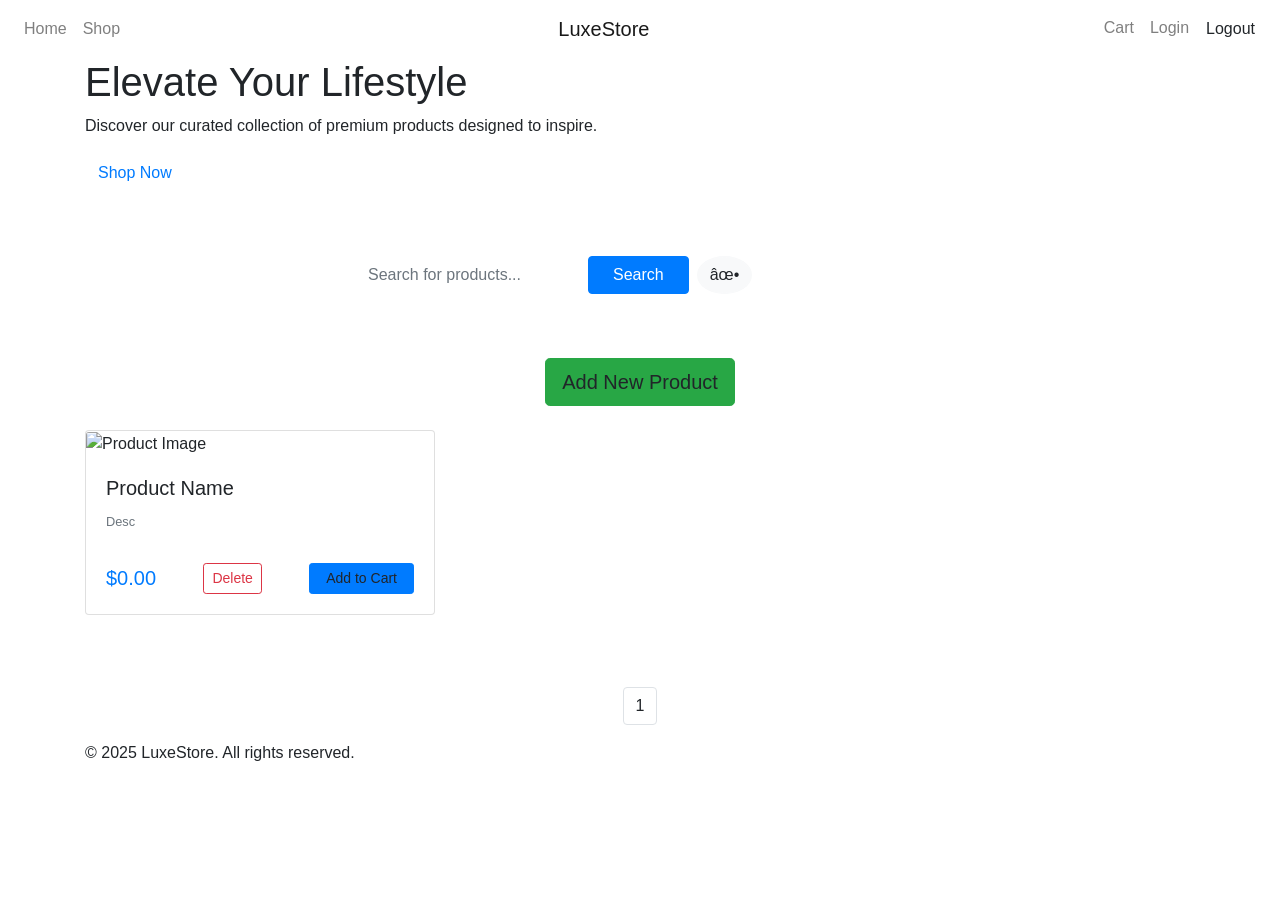
<file: Member_03_Auth_Frontend/src/main/resources/templates/index.html>
<!DOCTYPE html>
<html lang="en" xmlns:th="http://www.thymeleaf.org" xmlns:sec="http://www.thymeleaf.org/thymeleaf-extras-springsecurity6">
<head>
    <meta charset="ISO-8859-1">
    <title>Online Store</title>
    <link rel="stylesheet" href="https://stackpath.bootstrapcdn.com/bootstrap/4.1.3/css/bootstrap.min.css">
    <link rel="stylesheet" th:href="@{/css/theme.css}">
    <meta name="_csrf" th:content="${_csrf.token}" />
    <meta name="_csrf_header" th:content="${_csrf.headerName}" />
</head>
<body>

<nav class="navbar navbar-expand-lg navbar-light">
    <!-- Links Left -->
    <div class="navbar-nav mr-auto">
        <a class="nav-item nav-link" th:href="@{/}">Home</a>
        <a class="nav-item nav-link" th:href="@{/}">Shop</a>
    </div>

    <!-- Brand Center -->
    <a class="navbar-brand" href="#">LuxeStore</a>

    <!-- Links Right -->
    <div class="navbar-nav ml-auto">
        <a class="nav-item nav-link" th:href="@{/cart}">Cart</a>
        
        <a class="nav-item nav-link" th:href="@{/login}" sec:authorize="!isAuthenticated()">Login</a>

        <form th:action="@{/logout}" method="post" style="display: inline;" sec:authorize="isAuthenticated()">
            <button type="submit" class="nav-item nav-link btn btn-link" style="text-decoration: none; color: inherit;">Logout</button>
        </form>
    </div>
</nav>

<!-- Hero Section -->
<section class="hero fade-in">
    <div class="container">
        <h1>Elevate Your Lifestyle</h1>
        <p>Discover our curated collection of premium products designed to inspire.</p>
        <a href="#products" class="btn btn-hero">Shop Now</a>
    </div>
</section>

<div class="container my-5 fade-in" id="products">

    <!-- Search Bar (Styled) -->
    <div class="d-flex justify-content-center mb-5">
        <form th:action="@{/}" method="get" class="form-inline shadow-sm p-3 bg-white rounded" style="width: 100%; max-width: 600px;">
            <input type="text" name="keyword" th:value="${keyword}" class="form-control border-0 mr-2 flex-grow-1" placeholder="Search for products..." style="box-shadow: none;" />
            <button type="submit" class="btn btn-primary px-4">Search</button>
            <button type="button" class="btn btn-light ml-2 rounded-circle" onclick="window.location='/'" title="Reset">✕</button>
        </form>
    </div>

    <div sec:authorize="hasRole('ADMIN')" class="mb-4 text-center">
        <a th:href="@{/showNewProductForm}" class="btn btn-success btn-lg shadow-sm">Add New Product</a>
    </div>

    <div class="row">
        <div class="col-md-4 col-sm-6 mb-4" th:each="product : ${listProducts}">
            <div class="card h-100">
                 <a th:href="@{/product/{id}(id=${product.id})}">
                    <img class="card-img-top" th:src="@{'/product-images/' + ${product.id} + '/' + ${product.imageUrl}}" 
                        alt="Product Image" onerror="this.onerror=null;this.src='https://via.placeholder.com/300?text=No+Image';">
                 </a>
                <div class="card-body d-flex flex-column">
                    <h5 class="card-title text-truncate">
                        <a th:href="@{/product/{id}(id=${product.id})}" th:text="${product.name}">Product Name</a>
                    </h5>
                    <p class="card-text text-muted small flex-grow-1" th:text="${#strings.abbreviate(product.description, 60)}">Desc</p>
                    
                    <div class="d-flex justify-content-between align-items-center mt-3">
                        <strong class="h5 mb-0 text-primary" th:text="'$' + ${product.price}">$0.00</strong>
                        
                        <div sec:authorize="hasRole('ADMIN')">
                            <form th:action="@{/deleteProduct/{id}(id=${product.id})}" method="post" style="display: inline;">
                                <input type="hidden" name="_method" value="DELETE"/>
                                <button type="submit" class="btn btn-outline-danger btn-sm">Delete</button>
                            </form>
                        </div>
                        
                        <div sec:authorize="!hasRole('ADMIN')">
                            <a th:href="@{/addToCart/{id}(id=${product.id})}" class="btn btn-primary btn-sm px-3">Add to Cart</a>
                        </div>
                    </div>
                </div>
            </div>
        </div>
    </div>

    <!-- Pagination -->
    <div th:if="${totalPages > 1}" class="d-flex justify-content-center mt-5">
        <nav aria-label="Page navigation">
            <ul class="pagination">
                <!-- Loop pages -->
                <li class="page-item" th:each="i: ${#numbers.sequence(0, totalPages - 1)}" 
                    th:classappend="${currentPage == i} ? 'active'">
                    <a class="page-link" th:href="@{/(page=${i}, keyword=${keyword})}" th:text="${i + 1}">1</a>
                </li>
            </ul>
        </nav>
    </div>
    
    <div class="footer">
        <p>&copy; 2025 LuxeStore. All rights reserved.</p>
    </div>
</div>

<script th:src="@{/js/theme.js}"></script>
</body>
</html>
</file>
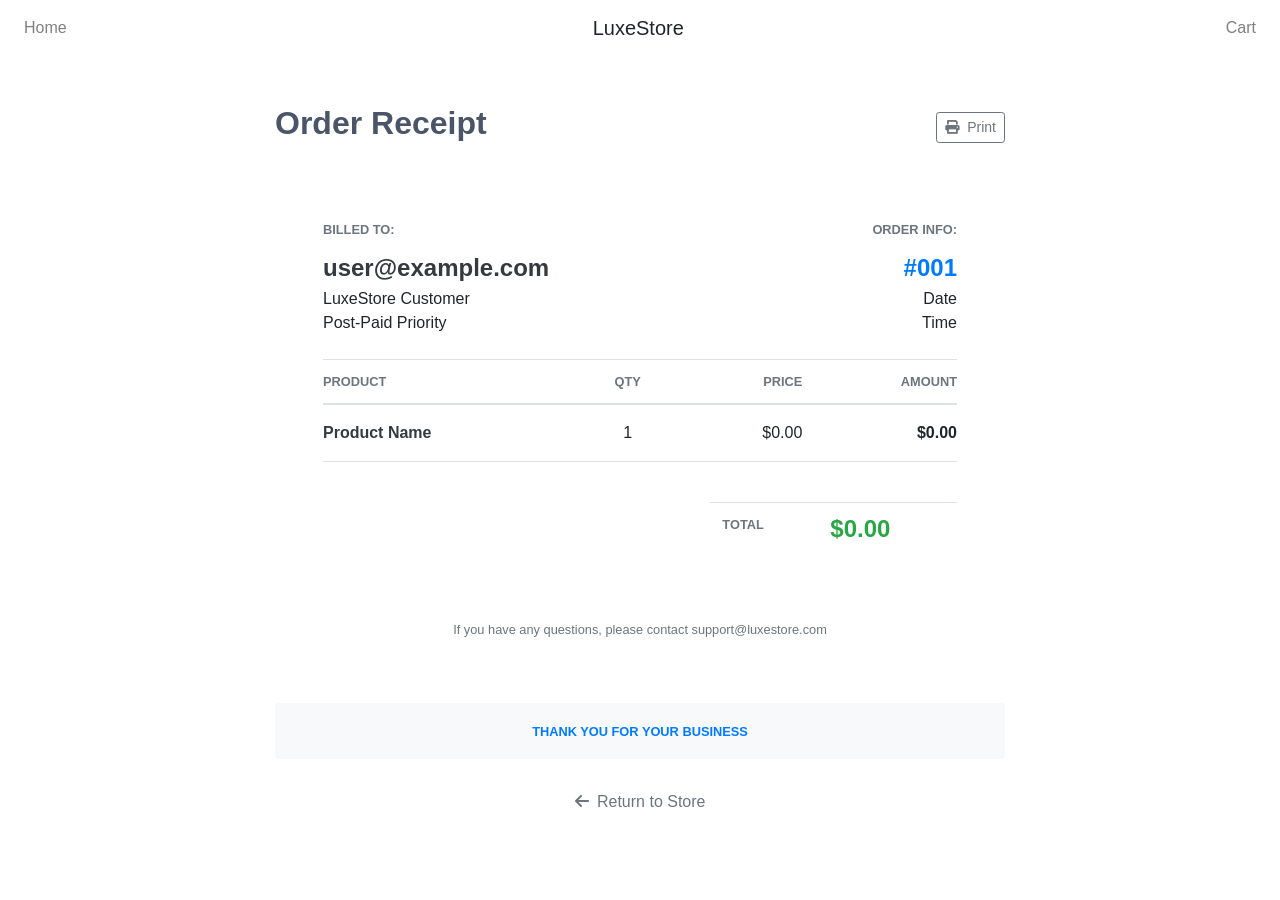
<file: Member_03_Auth_Frontend/src/main/resources/templates/bill.html>
<!DOCTYPE html>
<html lang="en" xmlns:th="http://www.thymeleaf.org"
    xmlns:sec="http://www.thymeleaf.org/thymeleaf-extras-springsecurity6">

<head>
    <meta charset="ISO-8859-1">
    <title>Order Receipt - LuxeStore</title>
    <link rel="stylesheet" href="https://stackpath.bootstrapcdn.com/bootstrap/4.1.3/css/bootstrap.min.css">
    <link rel="stylesheet" th:href="@{/css/theme.css}">
    <link rel="stylesheet" href="https://cdnjs.cloudflare.com/ajax/libs/font-awesome/6.0.0/css/all.min.css">
    <style>
        .receipt-card {
            background: #fff;
            border-top: 5px solid #667eea;
        }
    </style>
</head>

<body>

    <!-- Unified Navigation -->
    <nav class="navbar navbar-expand-lg navbar-light">
        <div class="navbar-nav mr-auto">
            <a class="nav-item nav-link" th:href="@{/}">Home</a>
        </div>

        <a class="navbar-brand" th:href="@{/}">LuxeStore</a>

        <div class="navbar-nav ml-auto">
            <a class="nav-item nav-link" th:href="@{/cart}">Cart</a>
        </div>
    </nav>

    <div class="container my-5 fade-in">
        <div class="row justify-content-center">
            <div class="col-lg-8">
                <div class="d-flex justify-content-between align-items-center mb-4">
                    <h2 class="font-weight-bold" style="color: #4a5568;">Order Receipt</h2>
                    <button onclick="window.print()" class="btn btn-outline-secondary btn-sm shadow-sm">
                        <i class="fas fa-print mr-1"></i> Print
                    </button>
                </div>

                <div class="card shadow-md border-0 rounded receipt-card">
                    <div class="card-body p-5">
                        <div class="row mb-4">
                            <div class="col-sm-6">
                                <h5 class="mb-3 font-weight-bold text-uppercase small text-muted">Billed To:</h5>
                                <h4 class="text-dark font-weight-bold mb-1" th:text="${order.user.email}">
                                    user@example.com</h4>
                                <div>LuxeStore Customer</div>
                                <div>Post-Paid Priority</div>
                            </div>
                            <div class="col-sm-6 text-sm-right">
                                <h5 class="mb-3 font-weight-bold text-uppercase small text-muted">Order Info:</h5>
                                <h4 class="text-primary font-weight-bold mb-1">#<span th:text="${order.id}">001</span>
                                </h4>
                                <div th:text="${#dates.format(order.orderDate, 'dd MMMM yyyy')}">Date</div>
                                <div th:text="${#dates.format(order.orderDate, 'HH:mm')}">Time</div>
                            </div>
                        </div>

                        <div class="table-responsive">
                            <table class="table table-borderless">
                                <thead class="border-bottom">
                                    <tr class="text-uppercase small text-muted font-weight-bold">
                                        <th class="pl-0">Product</th>
                                        <th class="text-center">Qty</th>
                                        <th class="text-right">Price</th>
                                        <th class="text-right pr-0">Amount</th>
                                    </tr>
                                </thead>
                                <tbody>
                                    <tr th:each="item : ${order.orderItems}" class="border-bottom">
                                        <td class="pl-0 py-3">
                                            <div class="font-weight-bold text-dark" th:text="${item.product.name}">
                                                Product Name</div>
                                        </td>
                                        <td class="text-center py-3" th:text="${item.quantity}">1</td>
                                        <td class="text-right py-3" th:text="'$' + ${item.priceAtPurchase}">$0.00</td>
                                        <td class="text-right pr-0 py-3 font-weight-bold"
                                            th:text="'$' + (${item.priceAtPurchase} * ${item.quantity})">$0.00</td>
                                    </tr>
                                </tbody>
                            </table>
                        </div>

                        <div class="row mt-4">
                            <div class="col-sm-5 ml-auto">
                                <table class="table table-clear">
                                    <tbody>
                                        <tr>
                                            <td class="left font-weight-bold text-uppercase small text-muted">Total</td>
                                            <td class="right font-weight-bold h4 text-success"
                                                th:text="'$' + ${order.totalAmount}">$0.00</td>
                                        </tr>
                                    </tbody>
                                </table>
                            </div>
                        </div>

                        <div class="text-center mt-5">
                            <p class="text-muted small">If you have any questions, please contact support@luxestore.com
                            </p>
                        </div>
                    </div>
                    <div class="card-footer bg-light border-0 py-3 text-center">
                        <a th:href="@{/}" class="font-weight-bold text-primary small"
                            style="text-decoration: none;">THANK YOU FOR YOUR BUSINESS</a>
                    </div>
                </div>

                <div class="text-center mt-4">
                    <a th:href="@{/}" class="btn btn-link text-muted"><i class="fas fa-arrow-left mr-1"></i> Return to
                        Store</a>
                </div>
            </div>
        </div>
    </div>

    <script th:src="@{/js/theme.js}"></script>
</body>

</html>
</file>
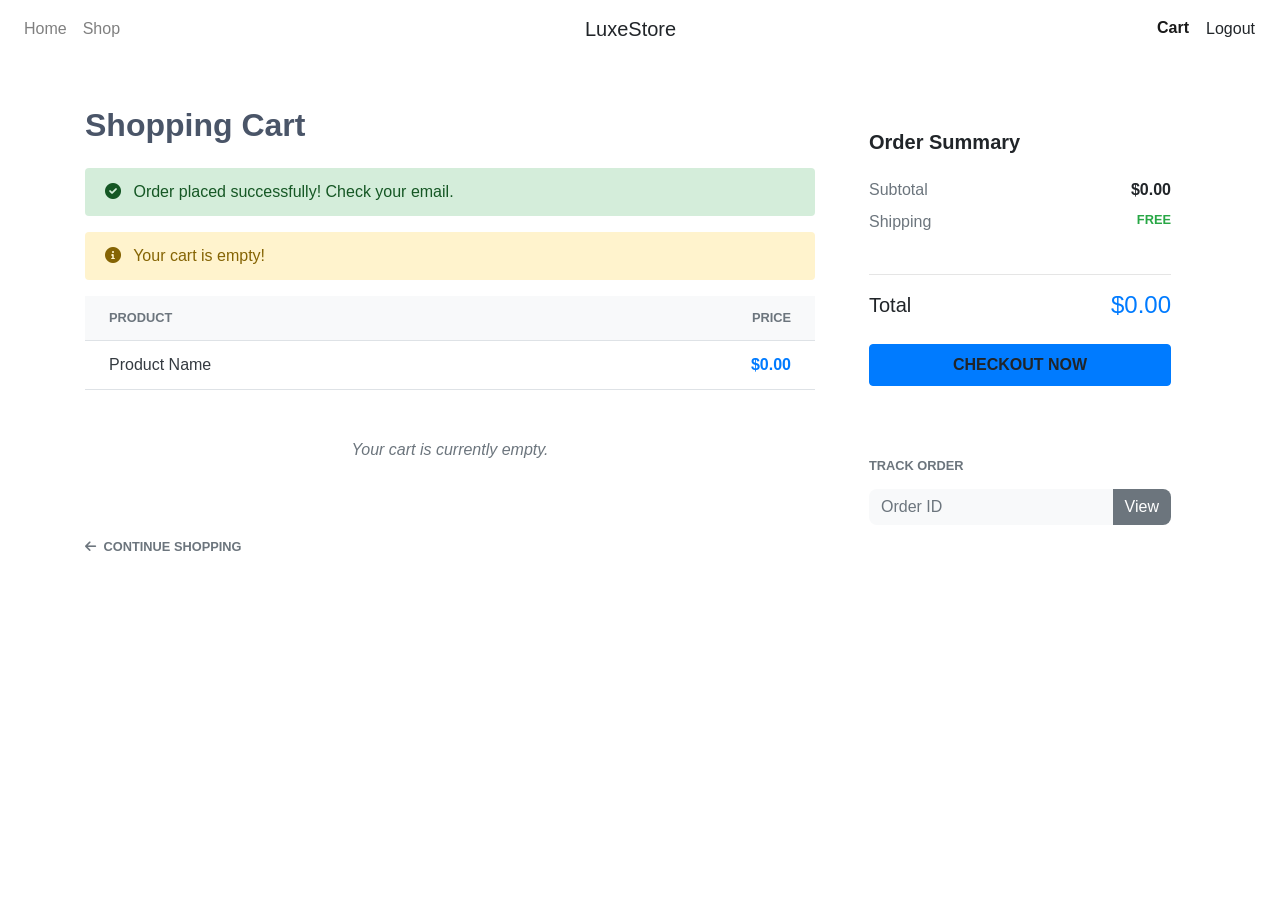
<file: Member_03_Auth_Frontend/src/main/resources/templates/cart.html>
<!DOCTYPE html>
<html lang="en" xmlns:th="http://www.thymeleaf.org"
    xmlns:sec="http://www.thymeleaf.org/thymeleaf-extras-springsecurity6">

<head>
    <title>Your Cart - LuxeStore</title>
    <link rel="stylesheet" href="https://stackpath.bootstrapcdn.com/bootstrap/4.1.3/css/bootstrap.min.css">
    <link rel="stylesheet" th:href="@{/css/theme.css}">
    <link rel="stylesheet" href="https://cdnjs.cloudflare.com/ajax/libs/font-awesome/6.0.0/css/all.min.css">
</head>

<body>

    <!-- Unified Navigation -->
    <nav class="navbar navbar-expand-lg navbar-light">
        <!-- Links Left -->
        <div class="navbar-nav mr-auto">
            <a class="nav-item nav-link" th:href="@{/}">Home</a>
            <a class="nav-item nav-link" th:href="@{/}">Shop</a>
        </div>

        <!-- Brand Center -->
        <a class="navbar-brand" th:href="@{/}">LuxeStore</a>

        <!-- Links Right -->
        <div class="navbar-nav ml-auto">
            <a class="nav-item nav-link active font-weight-bold" th:href="@{/cart}">Cart</a>

            <form th:action="@{/logout}" method="post" style="display: inline;" sec:authorize="isAuthenticated()">
                <button type="submit" class="nav-item nav-link btn btn-link"
                    style="text-decoration: none; color: inherit;">Logout</button>
            </form>
        </div>
    </nav>


    <div class="container my-5 fade-in">
        <div class="row">
            <div class="col-lg-8">
                <h2 class="mb-4 font-weight-bold" style="color: #4a5568;">Shopping Cart</h2>

                <div th:if="${param.success}" class="alert alert-success border-0 shadow-sm rounded">
                    <i class="fas fa-check-circle mr-2"></i> Order placed successfully! Check your email.
                </div>

                <div th:if="${param.error}" class="alert alert-warning border-0 shadow-sm rounded">
                    <i class="fas fa-info-circle mr-2"></i> Your cart is empty!
                </div>

                <div class="card shadow-sm border-0 rounded overflow-hidden">
                    <table class="table table-hover mb-0">
                        <thead class="bg-light text-muted small text-uppercase">
                            <tr>
                                <th scope="col" class="border-0 pl-4">Product</th>
                                <th scope="col" class="border-0 text-right pr-4">Price</th>
                            </tr>
                        </thead>
                        <tbody>
                            <tr th:each="item : ${cartItems}">
                                <td class="pl-4 align-middle">
                                    <span class="font-weight-600 text-dark" th:text="${item.name}">Product Name</span>
                                </td>
                                <td class="text-right pr-4 align-middle">
                                    <span class="text-primary font-weight-bold"
                                        th:text="'$' + ${item.price}">$0.00</span>
                                </td>
                            </tr>
                            <tr th:if="${#lists.isEmpty(cartItems)}">
                                <td colspan="2" class="text-center py-5 text-muted">
                                    <i>Your cart is currently empty.</i>
                                </td>
                            </tr>
                        </tbody>
                    </table>
                </div>

                <div class="mt-4">
                    <a th:href="@{/}" class="text-muted small font-weight-bold" style="text-decoration: none;">
                        <i class="fas fa-arrow-left mr-1"></i> CONTINUE SHOPPING
                    </a>
                </div>
            </div>

            <div class="col-lg-4 mt-5 mt-lg-0">
                <div class="card shadow-md border-0 rounded p-4">
                    <h5 class="font-weight-bold mb-4">Order Summary</h5>
                    <div class="d-flex justify-content-between mb-2">
                        <span class="text-muted">Subtotal</span>
                        <span class="font-weight-bold" th:text="'$' + ${total}">$0.00</span>
                    </div>
                    <div class="d-flex justify-content-between mb-4">
                        <span class="text-muted">Shipping</span>
                        <span class="text-success small font-weight-bold">FREE</span>
                    </div>
                    <hr>
                    <div class="d-flex justify-content-between mb-4 align-items-center">
                        <span class="h5 mb-0">Total</span>
                        <span class="h4 mb-0 text-primary" th:text="'$' + ${total}">$0.00</span>
                    </div>

                    <a th:href="@{/checkout}"
                        class="btn btn-primary btn-block py-2 shadow-sm rounded-pill text-uppercase font-weight-bold small letter-spacing-1">
                        Checkout Now
                    </a>
                </div>

                <div class="mt-4 card shadow-sm border-0 p-4">
                    <h6 class="text-muted small text-uppercase font-weight-bold mb-3">Track Order</h6>
                    <form th:action="@{/bill/{id}(id=${orderId})}" method="get">
                        <div class="input-group">
                            <input class="form-control bg-light border-0" name="id" placeholder="Order ID"
                                style="border-radius: 8px 0 0 8px;">
                            <div class="input-group-append">
                                <button class="btn btn-secondary border-0" type="submit"
                                    style="border-radius: 0 8px 8px 0;">View</button>
                            </div>
                        </div>
                    </form>
                </div>
            </div>
        </div>
    </div>

    <script th:src="@{/js/theme.js}"></script>
</body>

</html>
</file>
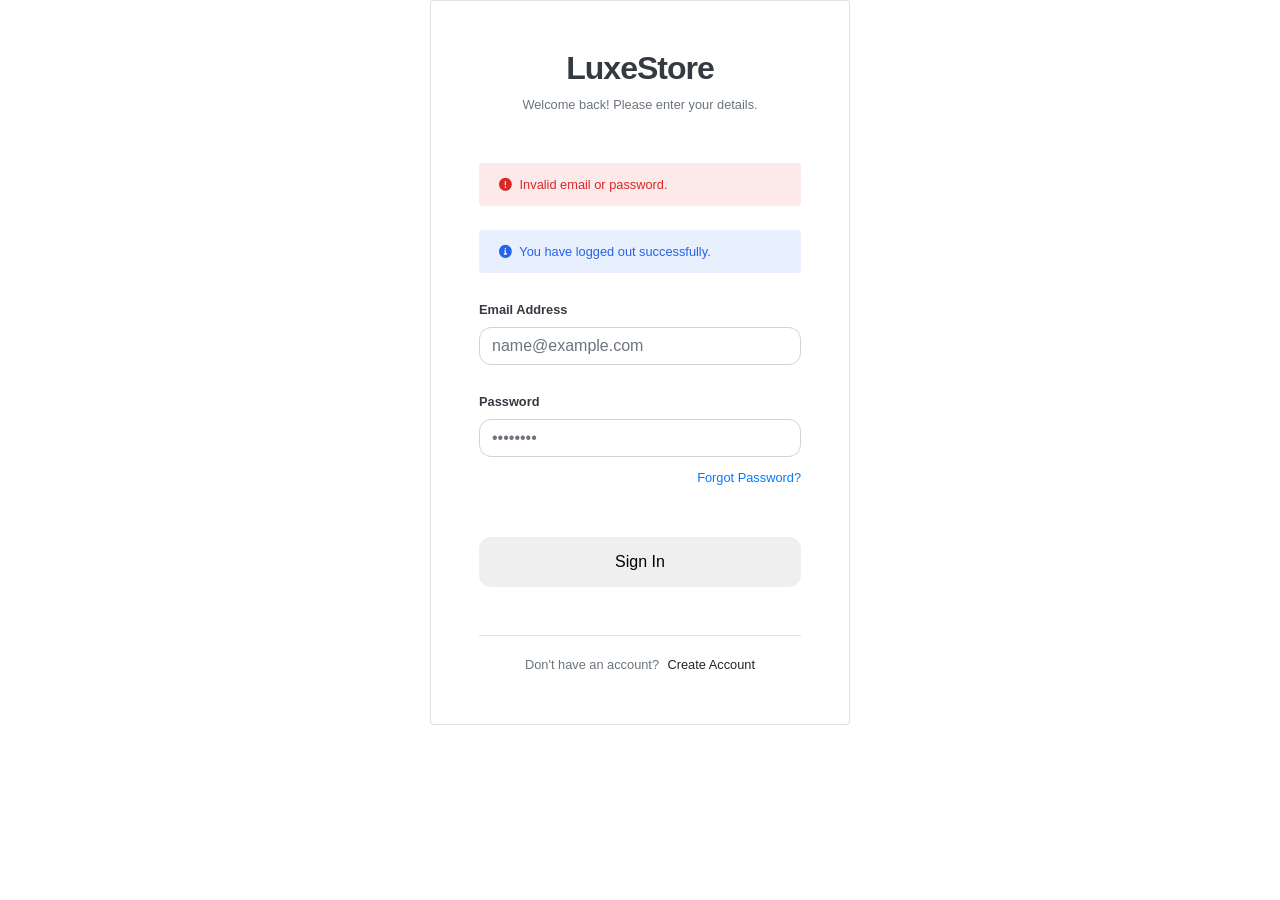
<file: Member_03_Auth_Frontend/src/main/resources/templates/login.html>
<!DOCTYPE html>
<html lang="en" xmlns:th="http://www.thymeleaf.org">
<head>
    <meta charset="UTF-8">
    <meta name="viewport" content="width=device-width, initial-scale=1.0">
    <title>Login - LuxeStore</title>
    <link rel="stylesheet" href="https://stackpath.bootstrapcdn.com/bootstrap/4.1.3/css/bootstrap.min.css">
    <link rel="stylesheet" th:href="@{/css/theme.css}">
    <link rel="stylesheet" href="https://cdnjs.cloudflare.com/ajax/libs/font-awesome/6.0.0/css/all.min.css">
</head>
<body class="auth-bg">
    <div class="container d-flex justify-content-center align-items-center">
        <div class="card glass-card fade-in" style="width: 100%; max-width: 420px;">
            <div class="card-body p-5">
                <div class="text-center mb-5">
                    <a th:href="@{/}" class="h2 font-weight-bold text-dark text-decoration-none" style="letter-spacing: -1px;">LuxeStore</a>
                    <p class="text-muted small mt-2">Welcome back! Please enter your details.</p>
                </div>
                
                <form th:action="@{/login}" method="post">
                    <div th:if="${param.error}" class="alert alert-danger small border-0 fade-in mb-4" style="background: rgba(220, 38, 38, 0.1); color: #dc2626;">
                        <i class="fas fa-exclamation-circle mr-1"></i> Invalid email or password.
                    </div>
                    
                    <div th:if="${param.logout}" class="alert alert-info small border-0 fade-in mb-4" style="background: rgba(37, 99, 235, 0.1); color: #2563eb;">
                        <i class="fas fa-info-circle mr-1"></i> You have logged out successfully.
                    </div>
                    
                    <div class="form-group mb-4">
                        <label class="text-dark small font-weight-bold mb-2">Email Address</label>
                        <input type="email" name="email" class="form-control auth-input" 
                               placeholder="name@example.com" required 
                               style="border-radius: 12px;">
                    </div>
                    
                    <div class="form-group mb-4">
                        <label class="text-dark small font-weight-bold mb-2">Password</label>
                        <input type="password" name="password" class="form-control auth-input" 
                               placeholder="••••••••" required 
                               style="border-radius: 12px;">
                        <div class="text-right mt-2">
                            <a href="#" class="small auth-link">Forgot Password?</a>
                        </div>
                    </div>
                    
                    <div class="form-group mb-0 mt-5">
                        <button type="submit" class="btn btn-block auth-btn" 
                                style="border-radius: 12px; height: 50px;">
                            Sign In
                        </button>
                    </div>
                </form>
                
                <div class="text-center mt-5 pt-3 border-top">
                    <span class="text-muted small">Don't have an account?</span> 
                    <a th:href="@{/register}" class="small auth-link ml-1">Create Account</a>
                </div>
            </div>
        </div>
    </div>

    <script th:src="@{/js/theme.js}"></script>
</body>
</html>
</file>
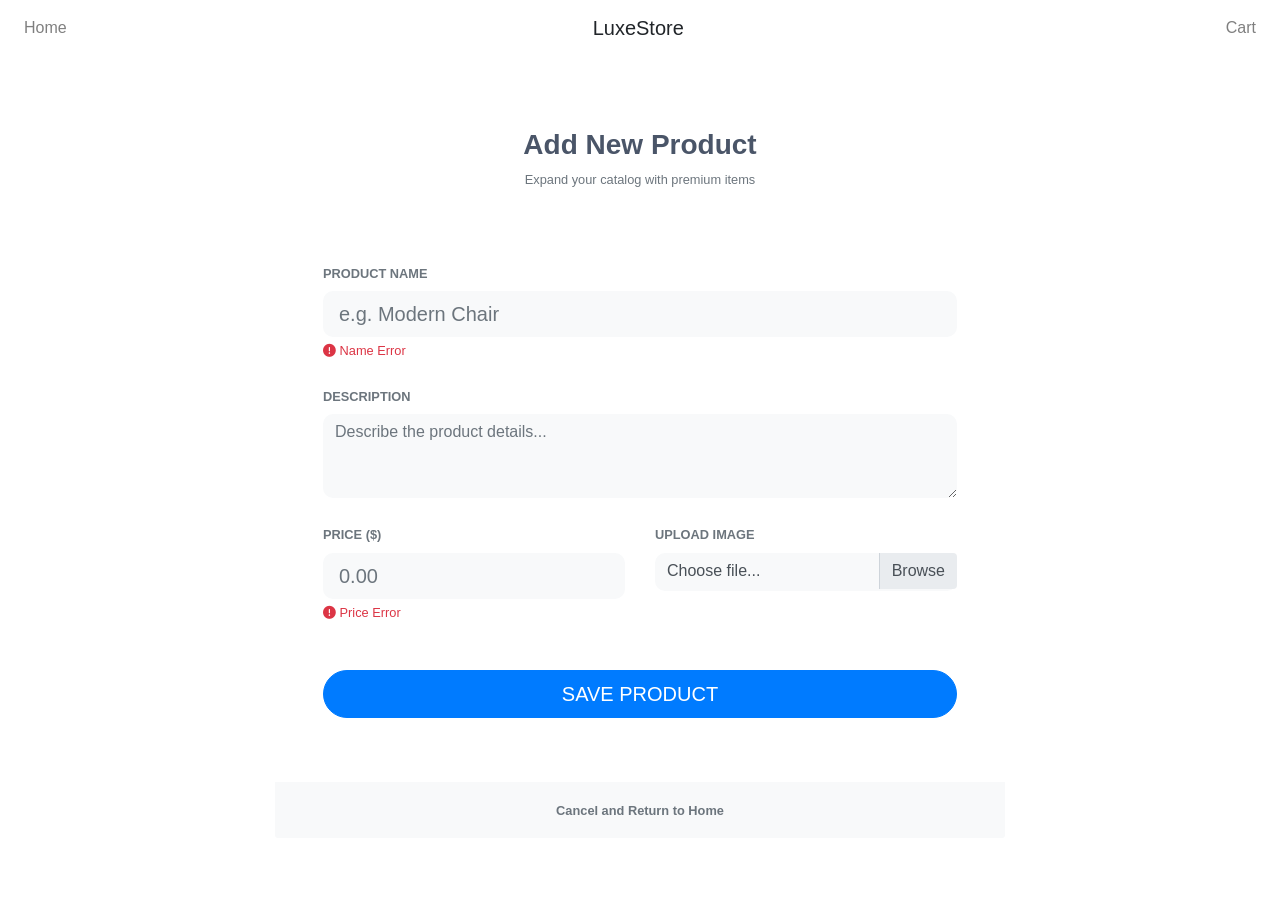
<file: Member_03_Auth_Frontend/src/main/resources/templates/new_product.html>
<!DOCTYPE html>
<html lang="en" xmlns:th="http://www.thymeleaf.org">

<head>
    <meta charset="ISO-8859-1">
    <title>Add Product - LuxeStore</title>
    <link rel="stylesheet" href="https://stackpath.bootstrapcdn.com/bootstrap/4.1.3/css/bootstrap.min.css">
    <link rel="stylesheet" th:href="@{/css/theme.css}">
    <link rel="stylesheet" href="https://cdnjs.cloudflare.com/ajax/libs/font-awesome/6.0.0/css/all.min.css">
</head>

<body>

    <!-- Unified Navigation -->
    <nav class="navbar navbar-expand-lg navbar-light">
        <div class="navbar-nav mr-auto">
            <a class="nav-item nav-link" th:href="@{/}">Home</a>
        </div>

        <a class="navbar-brand" th:href="@{/}">LuxeStore</a>

        <div class="navbar-nav ml-auto">
            <a class="nav-item nav-link" th:href="@{/cart}">Cart</a>
        </div>
    </nav>

    <div class="container my-5 fade-in">
        <div class="row justify-content-center">
            <div class="col-lg-8">
                <div class="card shadow-lg border-0 rounded overflow-hidden">
                    <div class="card-header bg-white border-0 py-4 text-center">
                        <h3 class="font-weight-bold" style="color: #4a5568;">Add New Product</h3>
                        <p class="text-muted small mb-0">Expand your catalog with premium items</p>
                    </div>

                    <div class="card-body p-5">
                        <form th:action="@{/saveProduct}" th:object="${product}" method="POST"
                            enctype="multipart/form-data">

                            <!-- Hidden Fields -->
                            <input type="hidden" th:field="*{id}" />
                            <input type="hidden" th:field="*{imageUrl}" />

                            <div class="form-group mb-4">
                                <label class="text-muted small text-uppercase font-weight-bold">Product Name</label>
                                <input type="text" th:field="*{name}"
                                    class="form-control form-control-lg bg-light border-0"
                                    placeholder="e.g. Modern Chair" required style="border-radius: 10px;">
                                <div th:if="${#fields.hasErrors('name')}" class="text-danger small mt-1">
                                    <i class="fas fa-exclamation-circle"></i> <span th:errors="*{name}">Name
                                        Error</span>
                                </div>
                            </div>

                            <div class="form-group mb-4">
                                <label class="text-muted small text-uppercase font-weight-bold">Description</label>
                                <textarea th:field="*{description}" class="form-control bg-light border-0" rows="3"
                                    placeholder="Describe the product details..."
                                    style="border-radius: 10px;"></textarea>
                            </div>

                            <div class="row">
                                <div class="col-md-6">
                                    <div class="form-group mb-4">
                                        <label class="text-muted small text-uppercase font-weight-bold">Price
                                            ($)</label>
                                        <input type="number" step="0.01" th:field="*{price}"
                                            class="form-control form-control-lg bg-light border-0" placeholder="0.00"
                                            required style="border-radius: 10px;">
                                        <div th:if="${#fields.hasErrors('price')}" class="text-danger small mt-1">
                                            <i class="fas fa-exclamation-circle"></i> <span th:errors="*{price}">Price
                                                Error</span>
                                        </div>
                                    </div>
                                </div>
                                <div class="col-md-6">
                                    <div class="form-group mb-4">
                                        <label class="text-muted small text-uppercase font-weight-bold">Upload
                                            Image</label>
                                        <div class="custom-file">
                                            <input type="file" name="image" accept="image/png, image/jpeg"
                                                class="custom-file-input" id="customFile">
                                            <label class="custom-file-label bg-light border-0" for="customFile"
                                                style="border-radius: 10px;">Choose file...</label>
                                        </div>
                                    </div>
                                </div>
                            </div>

                            <div class="form-group mt-4">
                                <button type="submit"
                                    class="btn btn-primary btn-lg btn-block shadow text-uppercase letter-spacing-1"
                                    style="border-radius: 50px;">
                                    Save Product
                                </button>
                            </div>
                        </form>
                    </div>
                    <div class="card-footer bg-light border-0 text-center py-3">
                        <a th:href="@{/}" class="text-muted font-weight-bold small" style="text-decoration: none;">
                            Cancel and Return to Home
                        </a>
                    </div>
                </div>
            </div>
        </div>
    </div>

    <script th:src="@{/js/theme.js}"></script>
    <script>
        // Custom file input label update
        document.querySelector('.custom-file-input').addEventListener('change', function (e) {
            var fileName = document.getElementById("customFile").files[0].name;
            var nextSibling = e.target.nextElementSibling
            nextSibling.innerText = fileName
        })
    </script>
</body>

</html>
</file>
